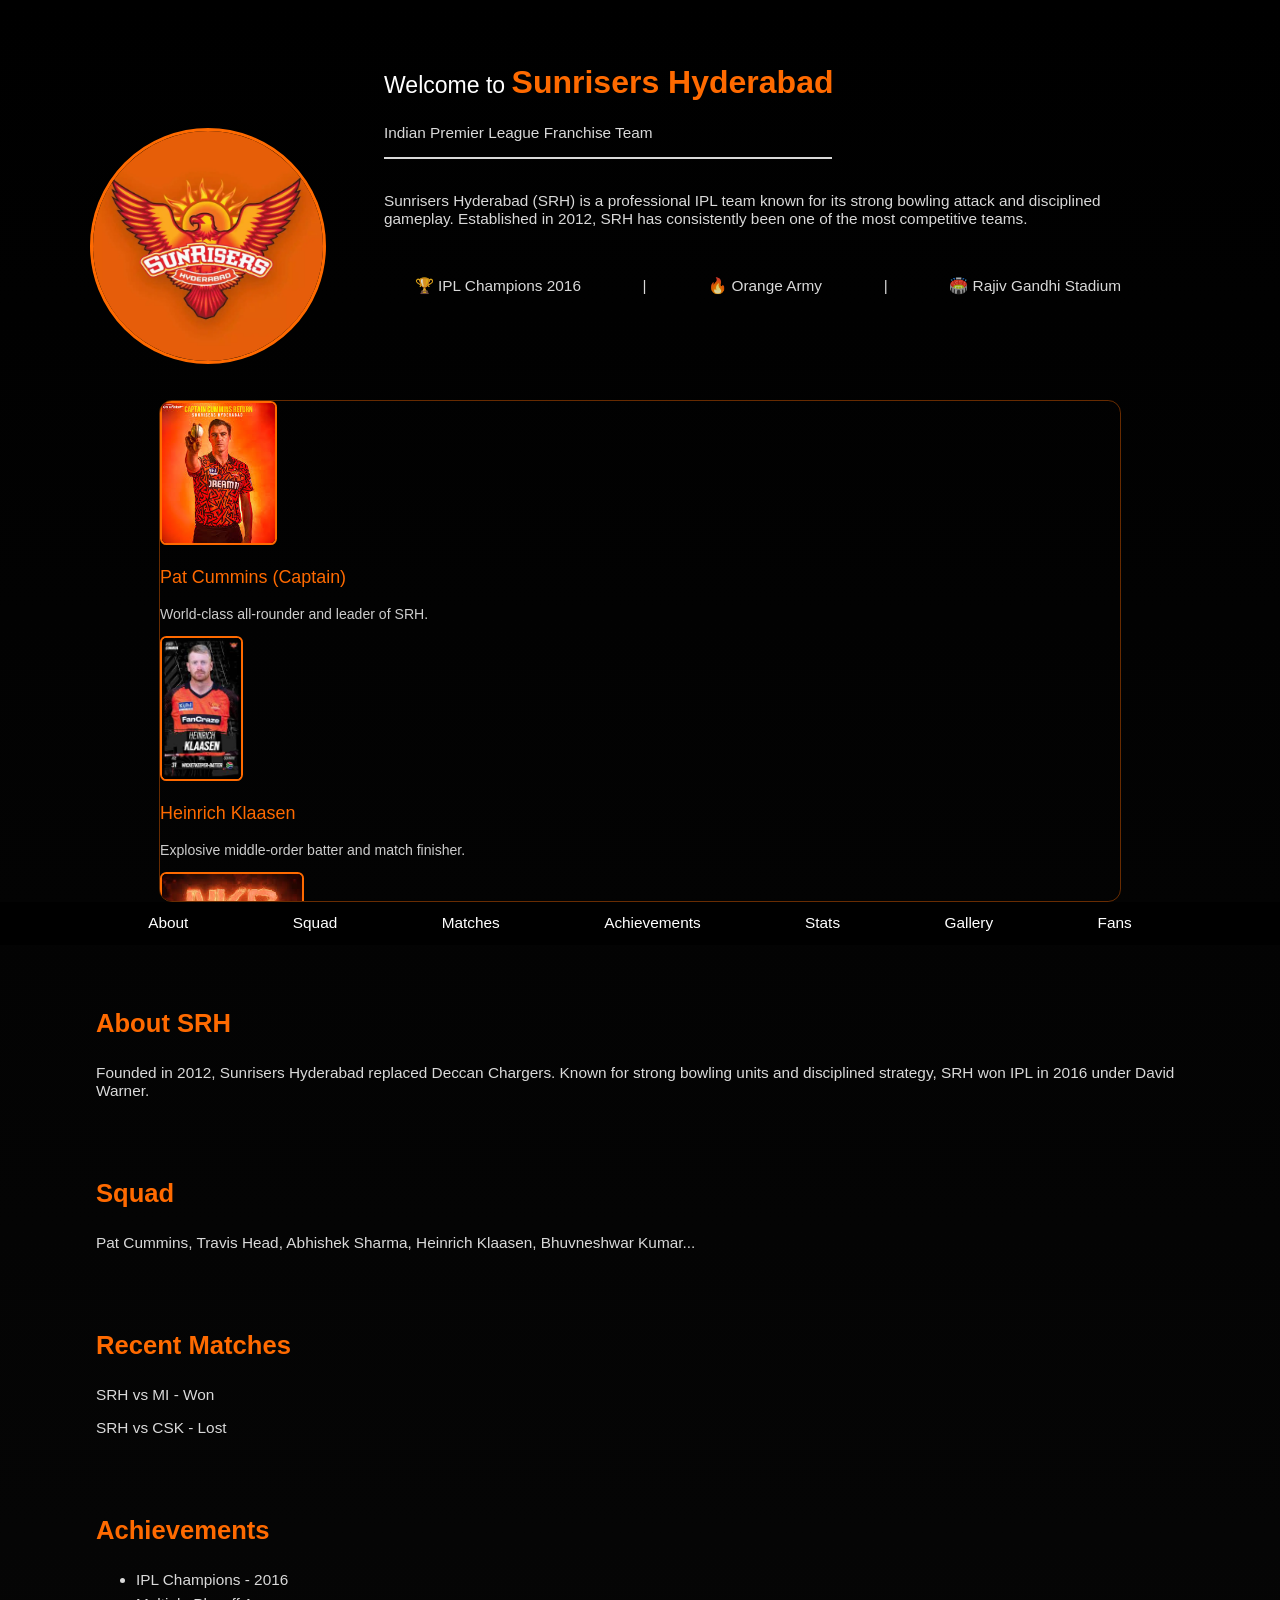
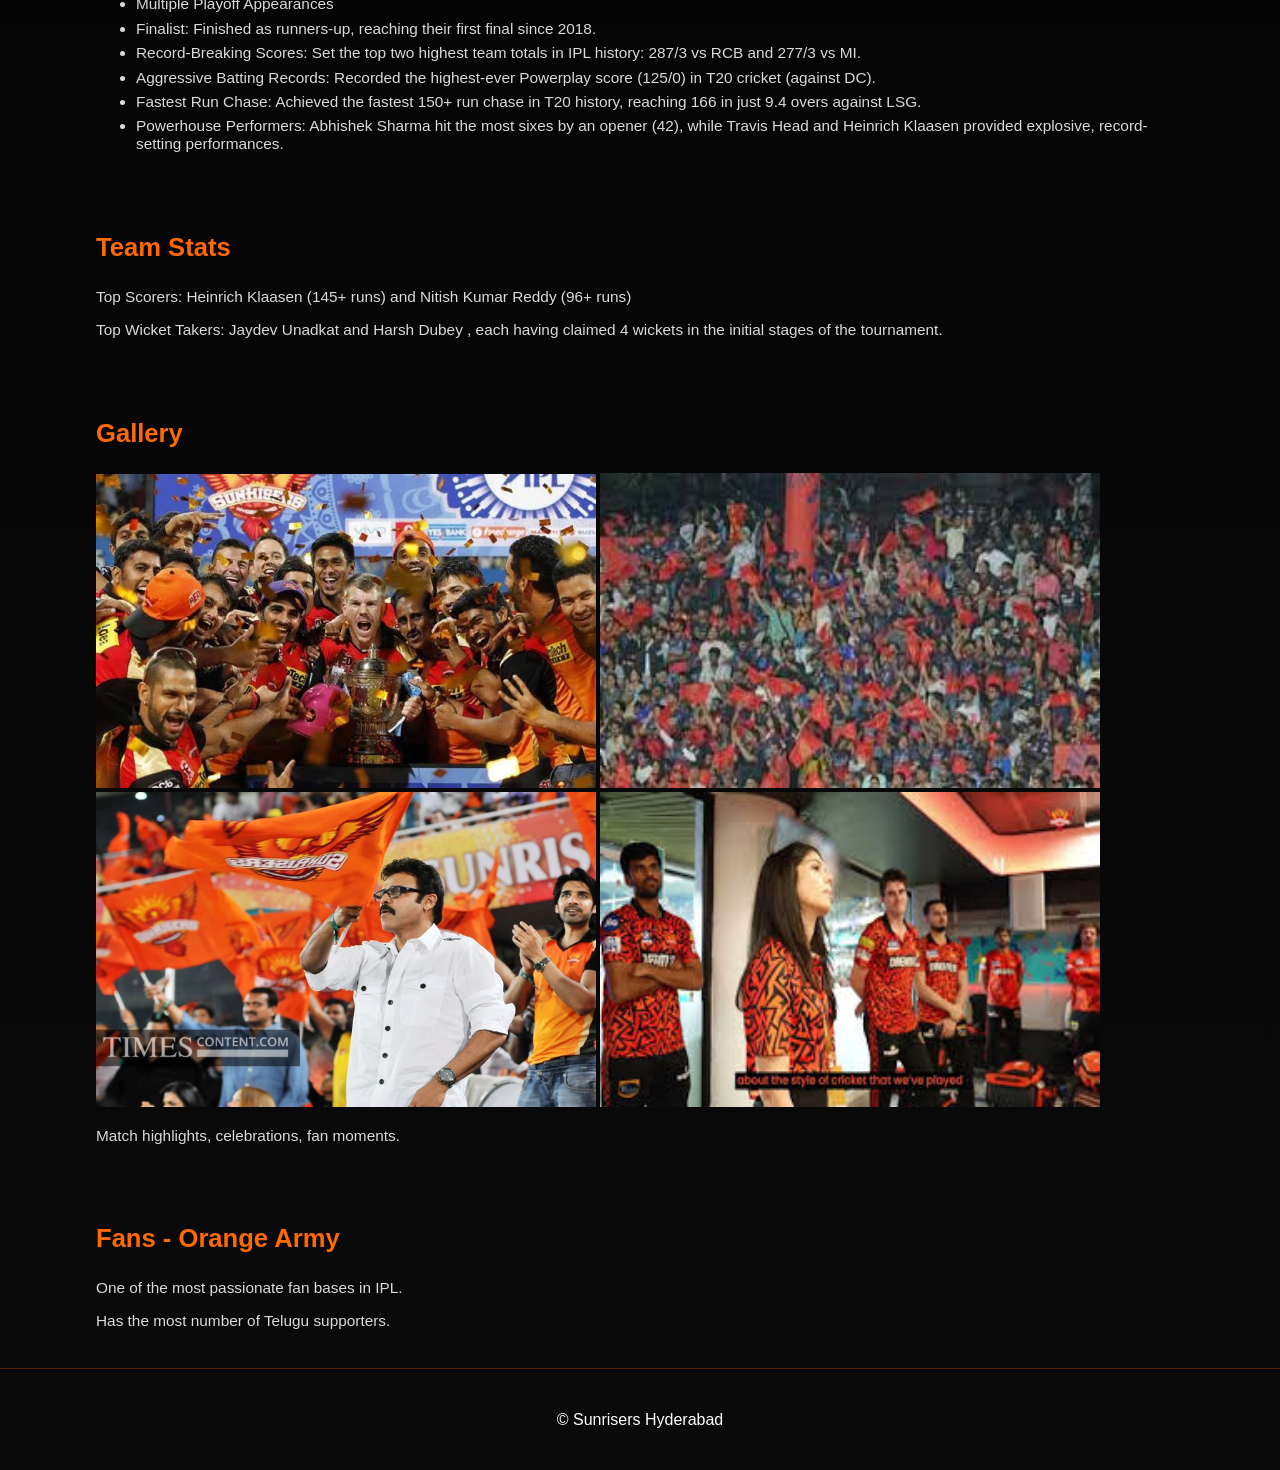
<file: index.html>
<!DOCTYPE html>
<html lang="en">
<head>
    <style>
        html { scroll-behavior: smooth; }
    </style>
    <meta charset="UTF-8">
    <meta name="viewport" content="width=device-width, initial-scale=1.0">
    <link rel="stylesheet" href="srh.css">
    <title>Sunrisers Hyderabad</title>
</head>

<body>

<div id="header">

    <div class="mypicborder">
        <img id="mypic" src="srh_logo.webp">
    </div>

    <div id="info">
        <p id="infoh1">Welcome to <b id="infoh2">Sunrisers Hyderabad</b></p>
        <p id="infod1">Indian Premier League Franchise Team</p>
        <div id="infod1" style="width: 35vw; height: 0.1vw; background-color:white;"></div><br>

        <p id="infod1">
            Sunrisers Hyderabad (SRH) is a professional IPL team known for its strong bowling attack 
            and disciplined gameplay. Established in 2012, SRH has consistently been one of the most competitive teams.
        </p><br>

        <p id="infod1" class="roles" style="display:flex; justify-content:space-around;">
            <span>🏆 IPL Champions 2016</span>
            <span>|</span>
            <span>🔥 Orange Army</span>
            <span>|</span>
            <span>🏟️ Rajiv Gandhi Stadium</span>
        </p>
    </div>
</div>

<div id="crsl" style="height: 500px;">
    <div id="crslcont">
        <div class="ppanel">
            <img class="ppanelimg" src="pat.jpeg">
            <p class="ppaneltitle">Pat Cummins (Captain)</p>
            <div class="ppaneldisc">
                <p class="disc">World-class all-rounder and leader of SRH.</p>
            </div>
        </div>

        <div class="hhl pphl"></div>

        <div class="ppanel">
            <img class="ppanelimg" src="klassen.jpeg">
            <p class="ppaneltitle">Heinrich Klaasen</p>
            <div class="ppaneldisc">
                <p class="disc">Explosive middle-order batter and match finisher.</p>
            </div>
        </div>
        <div class="hhl pphl"></div>

        <div class="ppanel">
            <img class="ppanelimg" src="nkr.jpeg">
            <p class="ppaneltitle">Nithish Kumar Reddy</p>
            <div class="ppaneldisc">
                <p class="disc">Middle-order batter and right-arm medium pace bowler.</p>
            </div>
        </div>
        <div class="hhl pphl"></div>

        <div class="ppanel">
            <img class="ppanelimg" src="abhishek.jpeg">
            <p class="ppaneltitle">Abhishek Sharma</p>
            <div class="ppaneldisc">
                <p class="disc">Explosive opener and left-arm spinner.</p>
            </div>
        </div>
    </div>
</div>

<div id="nav">
    <div class="nava">
        <a href="#about" class="c1">About</a>
        <a href="#squad" class="c2">Squad</a>
        <a href="#matches" class="c3">Matches</a>
        <a href="#achievements" class="c4">Achievements</a>
        <a href="#stats" class="c5">Stats</a>
        <a href="#gallery" class="c6">Gallery</a>
        <a href="#fans" class="c7">Fans</a>
    </div>
</div>

<div id="about" class="sub c1">
    <p class="subh"><b>About SRH</b></p>
    <p class="subsubp">
        Founded in 2012, Sunrisers Hyderabad replaced Deccan Chargers. Known for strong bowling units 
        and disciplined strategy, SRH won IPL in 2016 under David Warner.
    </p>
</div>

<div id="squad" class="sub c2">
    <p class="subh"><b>Squad</b></p>
    <p class="subsubp">Pat Cummins, Travis Head, Abhishek Sharma, Heinrich Klaasen, Bhuvneshwar Kumar...</p>
</div>

<div id="matches" class="sub c3">
    <p class="subh"><b>Recent Matches</b></p>
    <p class="subsubp">SRH vs MI - Won</p>
    <p class="subsubp">SRH vs CSK - Lost</p>
</div>

<div id="achievements" class="sub c4">
    <p class="subh"><b>Achievements</b></p>
    <ul>
        <li class="subsubp">IPL Champions - 2016</li>
        <li class="subsubp">Multiple Playoff Appearances</li>
        <li class="subsubp">Finalist: Finished as runners-up, reaching their first final since 2018.</li>
        <li class="subsubp">Record-Breaking Scores: Set the top two highest team totals in IPL history: 287/3 vs RCB and 277/3 vs MI.</li>
        <li class="subsubp">Aggressive Batting Records: Recorded the highest-ever Powerplay score (125/0) in T20 cricket (against DC).</li>
        <li class="subsubp">Fastest Run Chase: Achieved the fastest 150+ run chase in T20 history, reaching 166 in just 9.4 overs against LSG.</li>
        <li class="subsubp">Powerhouse Performers: Abhishek Sharma hit the most sixes by an opener (42), while Travis Head and Heinrich Klaasen provided explosive, record-setting performances.</li>
    </ul>
</div>

<div id="stats" class="sub c5">
    <p class="subh"><b>Team Stats</b></p>
    <p class="subsubp">Top Scorers: Heinrich Klaasen (145+ runs) and Nitish Kumar Reddy (96+ runs)</p>
    <p class="subsubp">Top Wicket Takers: Jaydev Unadkat and Harsh Dubey , each having claimed 4 wickets in the initial stages of the tournament.</p>
</div>

<div id="gallery" class="sub c6">
    <p class="subh"><b>Gallery</b></p>
    <img class="galleryimg" src="victory.webp" style="width: 500px;">
    <img class="galleryimg1" src="fans.jpeg" style="width: 500px; height: 315px;">
    <img class="galleryimg1" src="venkatesh.webp" style="width: 500px; height: 315px;">
    <img class="galleryimg1" src="srh_owner.jpeg" style="width: 500px; height: 315px;">
    <p class="subsubp">Match highlights, celebrations, fan moments.</p>
</div>

<div id="fans" class="sub c7">
    <p class="subh"><b>Fans - Orange Army</b></p>
    <p class="subsubp">One of the most passionate fan bases in IPL.</p>
    <p class="subsubp">Has the most number of Telugu supporters.</p>
</div>

<footer>
    <p style="text-align:center;">© Sunrisers Hyderabad</p>
</footer>

</body>
</html>
</file>
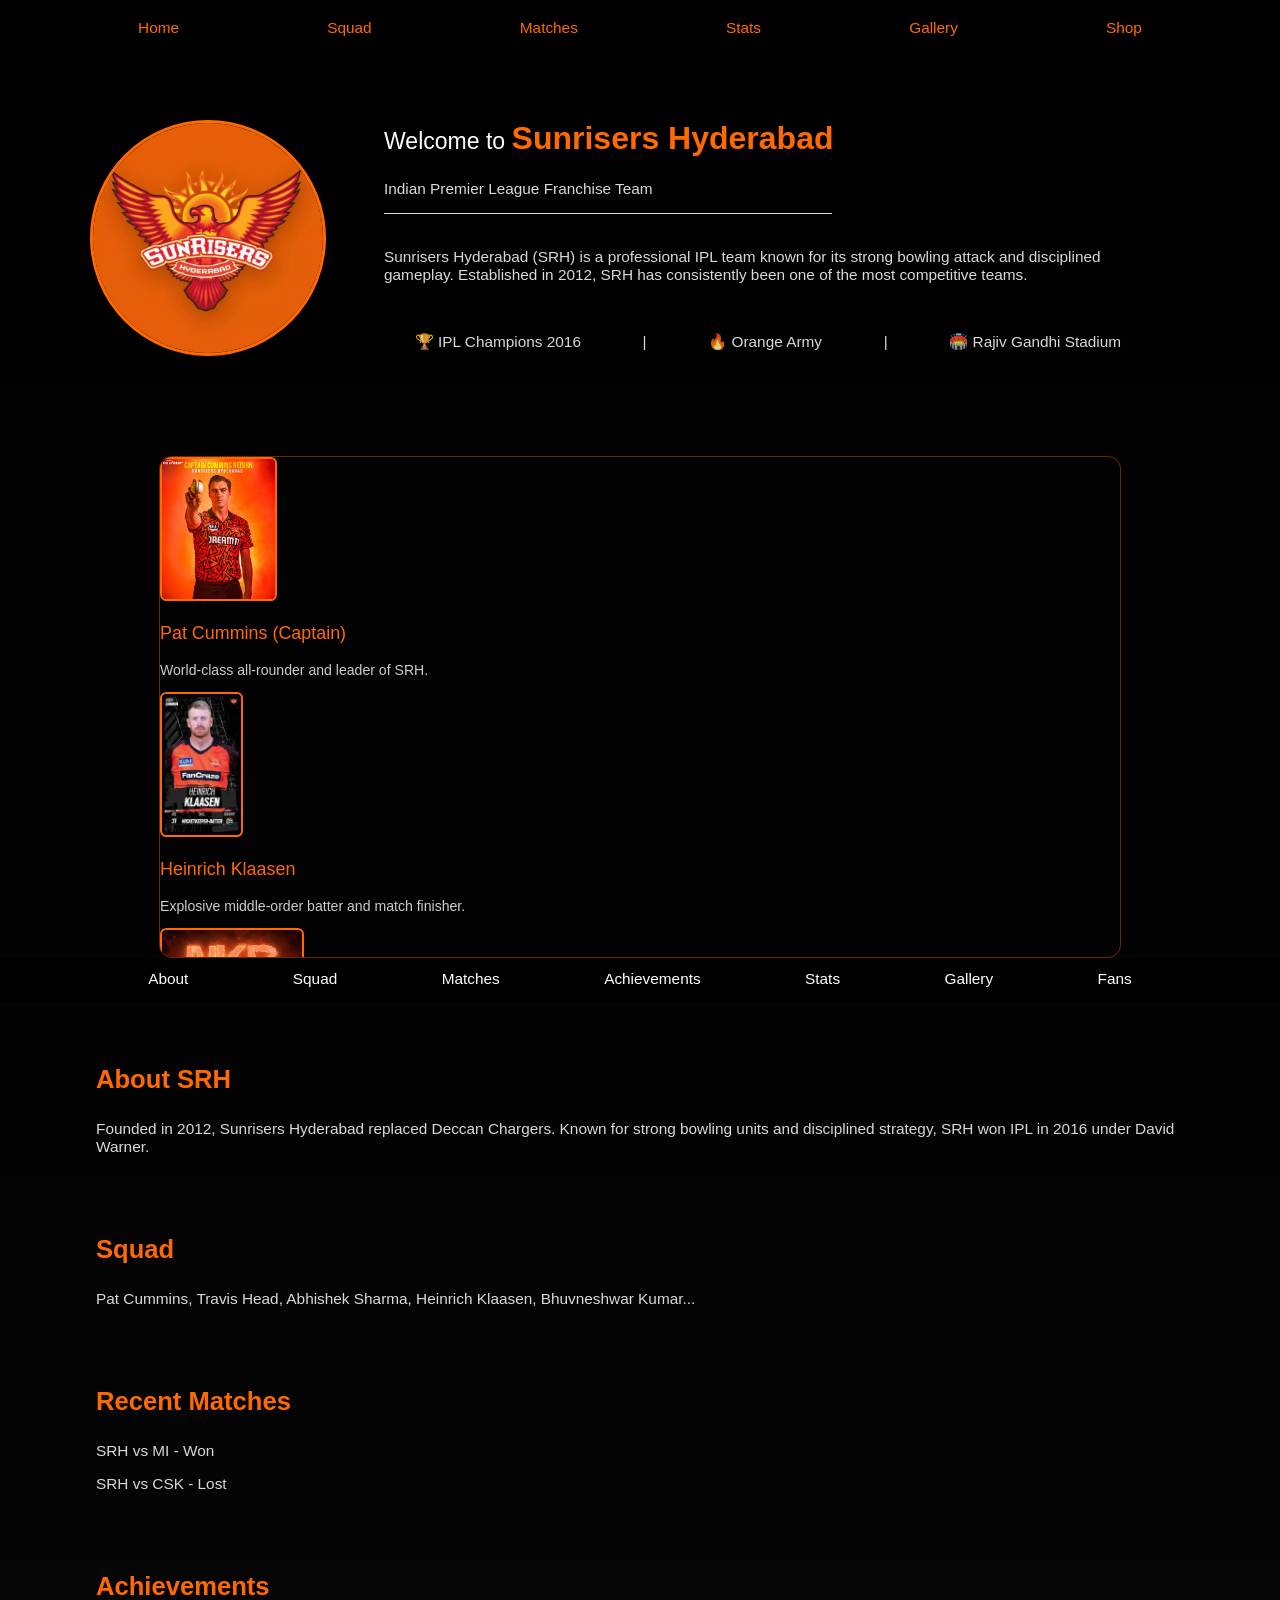
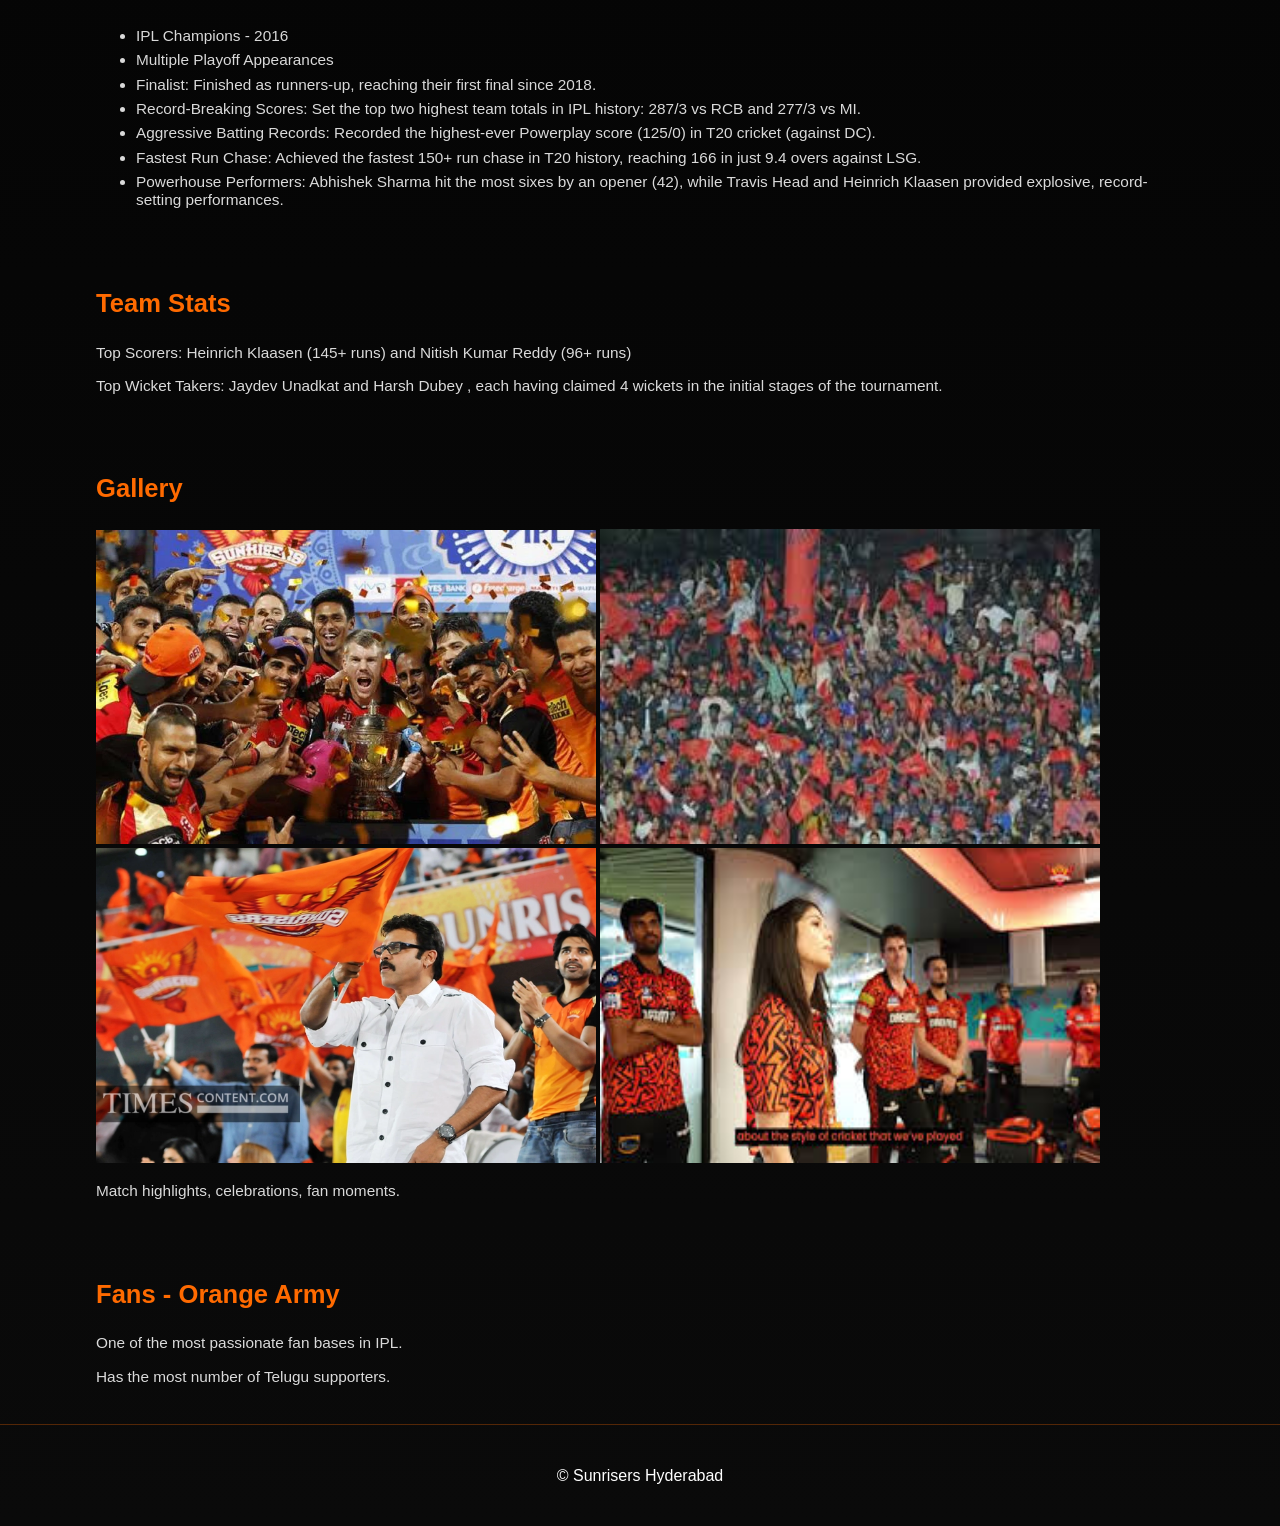
<file: srh.html>
<!DOCTYPE html>
<html lang="en">
<head>
    <style>
        html { scroll-behavior: smooth; }
    </style>
    <meta charset="UTF-8">
    <meta name="viewport" content="width=device-width, initial-scale=1.0">
    <link rel="stylesheet" href="srh.css">
    <title>Sunrisers Hyderabad</title>
</head>

<body>

<div id="header">
    <div id="hf">
        <div class="hhl hhl1"></div>

        <div id="links">
            <a href="#">Home</a>
            <a href="#">Squad</a>
            <a href="#">Matches</a>
            <a href="#">Stats</a>
            <a href="#">Gallery</a>
            <a href="#">Shop</a>
        </div>

        <div class="hhl hhl2"></div>
    </div>

    <div class="mypicborder">
        <img id="mypic" src="srh_logo.webp">
    </div>

    <div id="info">
        <p id="infoh1">Welcome to <b id="infoh2">Sunrisers Hyderabad</b></p>
        <p id="infod1">Indian Premier League Franchise Team</p>
        <div id="infod1" style="width: 35vw; height: 0.1vw; background-color:white;"></div><br>

        <p id="infod1">
            Sunrisers Hyderabad (SRH) is a professional IPL team known for its strong bowling attack 
            and disciplined gameplay. Established in 2012, SRH has consistently been one of the most competitive teams.
        </p><br>

        <p id="infod1" class="roles" style="display:flex; justify-content:space-around;">
            <span>🏆 IPL Champions 2016</span>
            <span>|</span>
            <span>🔥 Orange Army</span>
            <span>|</span>
            <span>🏟️ Rajiv Gandhi Stadium</span>
        </p>
    </div>
</div>

<div id="crsl" style="height: 500px;">
    <div id="crslcont">
        <div class="ppanel">
            <img class="ppanelimg" src="pat.jpeg">
            <p class="ppaneltitle">Pat Cummins (Captain)</p>
            <div class="ppaneldisc">
                <p class="disc">World-class all-rounder and leader of SRH.</p>
            </div>
        </div>

        <div class="hhl pphl"></div>

        <div class="ppanel">
            <img class="ppanelimg" src="klassen.jpeg">
            <p class="ppaneltitle">Heinrich Klaasen</p>
            <div class="ppaneldisc">
                <p class="disc">Explosive middle-order batter and match finisher.</p>
            </div>
        </div>
        <div class="hhl pphl"></div>

        <div class="ppanel">
            <img class="ppanelimg" src="nkr.jpeg">
            <p class="ppaneltitle">Nithish Kumar Reddy</p>
            <div class="ppaneldisc">
                <p class="disc">Middle-order batter and right-arm medium pace bowler.</p>
            </div>
        </div>
        <div class="hhl pphl"></div>

        <div class="ppanel">
            <img class="ppanelimg" src="abhishek.jpeg">
            <p class="ppaneltitle">Abhishek Sharma</p>
            <div class="ppaneldisc">
                <p class="disc">Explosive opener and left-arm spinner.</p>
            </div>
        </div>
    </div>
</div>

<div id="nav">
    <div class="nava">
        <a href="#about" class="c1">About</a>
        <a href="#squad" class="c2">Squad</a>
        <a href="#matches" class="c3">Matches</a>
        <a href="#achievements" class="c4">Achievements</a>
        <a href="#stats" class="c5">Stats</a>
        <a href="#gallery" class="c6">Gallery</a>
        <a href="#fans" class="c7">Fans</a>
    </div>
</div>

<div id="about" class="sub c1">
    <p class="subh"><b>About SRH</b></p>
    <p class="subsubp">
        Founded in 2012, Sunrisers Hyderabad replaced Deccan Chargers. Known for strong bowling units 
        and disciplined strategy, SRH won IPL in 2016 under David Warner.
    </p>
</div>

<div id="squad" class="sub c2">
    <p class="subh"><b>Squad</b></p>
    <p class="subsubp">Pat Cummins, Travis Head, Abhishek Sharma, Heinrich Klaasen, Bhuvneshwar Kumar...</p>
</div>

<div id="matches" class="sub c3">
    <p class="subh"><b>Recent Matches</b></p>
    <p class="subsubp">SRH vs MI - Won</p>
    <p class="subsubp">SRH vs CSK - Lost</p>
</div>

<div id="achievements" class="sub c4">
    <p class="subh"><b>Achievements</b></p>
    <ul>
        <li class="subsubp">IPL Champions - 2016</li>
        <li class="subsubp">Multiple Playoff Appearances</li>
        <li class="subsubp">Finalist: Finished as runners-up, reaching their first final since 2018.</li>
        <li class="subsubp">Record-Breaking Scores: Set the top two highest team totals in IPL history: 287/3 vs RCB and 277/3 vs MI.</li>
        <li class="subsubp">Aggressive Batting Records: Recorded the highest-ever Powerplay score (125/0) in T20 cricket (against DC).</li>
        <li class="subsubp">Fastest Run Chase: Achieved the fastest 150+ run chase in T20 history, reaching 166 in just 9.4 overs against LSG.</li>
        <li class="subsubp">Powerhouse Performers: Abhishek Sharma hit the most sixes by an opener (42), while Travis Head and Heinrich Klaasen provided explosive, record-setting performances.</li>
    </ul>
</div>

<div id="stats" class="sub c5">
    <p class="subh"><b>Team Stats</b></p>
    <p class="subsubp">Top Scorers: Heinrich Klaasen (145+ runs) and Nitish Kumar Reddy (96+ runs)</p>
    <p class="subsubp">Top Wicket Takers: Jaydev Unadkat and Harsh Dubey , each having claimed 4 wickets in the initial stages of the tournament.</p>
</div>

<div id="gallery" class="sub c6">
    <p class="subh"><b>Gallery</b></p>
    <img class="galleryimg" src="victory.webp" style="width: 500px;">
    <img class="galleryimg1" src="fans.jpeg" style="width: 500px; height: 315px;">
    <img class="galleryimg1" src="venkatesh.webp" style="width: 500px; height: 315px;">
    <img class="galleryimg1" src="srh_owner.jpeg" style="width: 500px; height: 315px;">
    <p class="subsubp">Match highlights, celebrations, fan moments.</p>
</div>

<div id="fans" class="sub c7">
    <p class="subh"><b>Fans - Orange Army</b></p>
    <p class="subsubp">One of the most passionate fan bases in IPL.</p>
    <p class="subsubp">Has the most number of Telugu supporters.</p>
</div>

<footer>
    <p style="text-align:center;">© Sunrisers Hyderabad</p>
</footer>

</body>
</html>
</file>
<file: srh.css>
body
{
    margin: 0;
    padding: 0;
    background: linear-gradient(180deg, #000000, #0a0a0a);
    font-family: 'Segoe UI', sans-serif;
    color: white;
}

#header
{
    width: 100vw;
    padding-bottom: 2vw;
}

#links
{
    display: flex;
    justify-content: space-around;
    padding: 1vw 5vw;
}

#links a
{
    text-decoration: none;
    font-size: 1.2vw;
    color: #ff6a00;
    border: 0.1vw solid transparent;
    padding: 0.4vw 1vw;
    border-radius: 2vw;
    transition: 0.3s;
}

#links a:hover
{
    border: 0.1vw solid #ff6a00;
    background: rgba(255,106,0,0.1);
}

#mypic
{
    height: 18vw;
    border-radius: 50%;
}

.mypicborder
{
    border: 0.25vw solid #ff6a00;
    border-radius: 50%;
    height: 18vw;
    width: 18vw;
    margin-left: 7vw;
    margin-top: 5vw;
    float: left;
}

#info
{
    margin-top: 5vw;
    margin-left: 30vw;
    width: 60vw;
}

#infoh1
{
    font-size: 1.8vw;
}

#infoh2
{
    font-size: 2.5vw;
    color: #ff6a00;
}

#infod1
{
    font-size: 1.2vw;
    opacity: 0.85;
}

#crsl
{
    width: 75vw;
    height: 13vw;
    margin: auto;
    margin-top: 5vw;
    border: 0.1vw solid rgba(255,106,0,0.4);
    border-radius: 1vw;
    overflow: hidden;
}

.ppanelimg
{
    height: 11vw;
    border-radius: 0.5vw;
    border: 0.2vw solid #ff6a00;
}

.ppaneltitle
{
    font-size: 1.4vw;
    color: #ff6a00;
}

.ppaneldisc
{
    font-size: 1.1vw;
    opacity: 0.8;
}

#nav
{
    position: sticky;
    top: 0;
    background: black;
    z-index: 100;
    padding: 1vw 0;
}

.nava
{
    display: flex;
    justify-content: space-around;
    width: 85vw;
    margin: auto;
}

.nava a
{
    text-decoration: none;
    color: white;
    font-size: 1.2vw;
    transition: 0.3s;
}

.nava a:hover
{
    color: #ff6a00;
}

.sub
{
    width: 85vw;
    margin: auto;
    padding-top: 3vw;
}

.subh
{
    font-size: 2vw;
    color: #ff6a00;
    margin-bottom: 2vw;
}

.subsubp
{
    font-size: 1.2vw;
    opacity: 0.85;
}

ul li
{
    margin-bottom: 0.5vw;
}

.projtd
{
    border: 0.1vw solid rgba(255,106,0,0.3);
    border-radius: 1vw;
    padding: 1vw;
    transition: 0.3s;
}

.projtd:hover
{
    transform: scale(1.03);
    border-color: #ff6a00;
}

.projimg
{
    width: 100%;
    border-radius: 1vw;
}

.projtitle
{
    font-size: 1.5vw;
    display: flex;
    justify-content: space-between;
    color: #ff6a00;
}

.projdisc
{
    font-size: 1vw;
    opacity: 0.7;
}

.projstack
{
    display: flex;
    justify-content: space-around;
}

.projstack p
{
    border: 0.1vw solid #ff6a00;
    border-radius: 1vw;
    padding: 0.2vw 0.6vw;
    font-size: 0.9vw;
}

footer
{
    text-align: center;
    padding: 2vw;
    margin-top: 3vw;
    border-top: 0.1vw solid rgba(255,106,0,0.3);
}

.ppanel
{
    animation: slide 5s linear infinite;
}

@keyframes slide
{
    0% { transform: translateY(0%); }
    100% { transform: translateY(-250%); }
}
</file>
